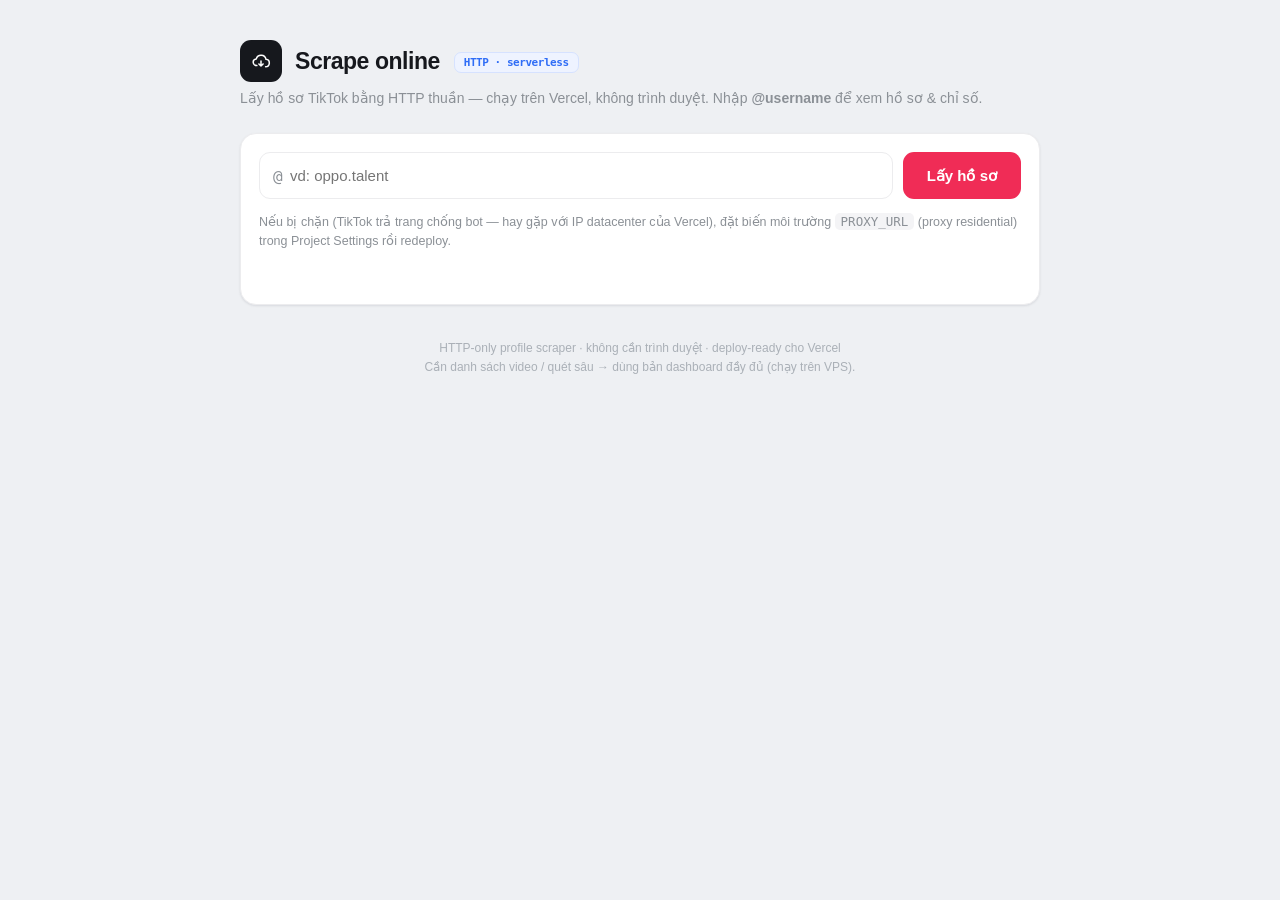
<file: vercel-scrape-online/index.html>
<!DOCTYPE html>
<html lang="vi">
<head>
<meta charset="utf-8"/>
<meta name="viewport" content="width=device-width, initial-scale=1"/>
<title>Scrape online · TikTok profile (HTTP)</title>
<style>
  :root{
    --bg:#eef0f3;--bg2:#fff;--card:#fff;--line:#ececee;--line2:#f0f0f1;
    --fg:#16181d;--muted:#8b9096;--muted2:#aab0b7;--pink:#fe2c55;--pink2:#F02C56;
    --blue:#2f6df6;--green:#17b26a;--ink:#16181d;
    --shadow:0 1px 3px rgba(16,24,40,.06),0 1px 2px rgba(16,24,40,.04);
    --shadow2:0 8px 30px rgba(16,24,40,.10);
    --mono:'JetBrains Mono',ui-monospace,SFMono-Regular,Menlo,monospace;
    --sans:'Hanken Grotesk',-apple-system,"Segoe UI",Roboto,Arial,sans-serif;
  }
  *{box-sizing:border-box}html,body{margin:0;padding:0}
  body{font-family:var(--sans);background:var(--bg);color:var(--fg);min-height:100vh;
       -webkit-font-smoothing:antialiased}
  .wrap{max-width:840px;margin:0 auto;padding:40px 20px 60px}
  .head{display:flex;align-items:center;gap:13px;margin-bottom:6px}
  .logo{width:42px;height:42px;border-radius:11px;background:var(--ink);display:grid;
        place-items:center;flex:none}
  .logo svg{width:20px;height:20px;stroke:#fff;fill:none}
  h1{font-size:23px;font-weight:800;letter-spacing:-.02em;margin:0}
  .badge{display:inline-block;margin-left:8px;font-size:11px;font-weight:800;color:var(--blue);
         background:#eef3ff;border:1px solid #d6e2ff;padding:3px 9px;border-radius:7px;
         font-family:var(--mono);vertical-align:middle}
  .sub{color:var(--muted);font-size:14px;margin:4px 0 24px;line-height:1.5}
  .panel{background:var(--card);border:1px solid var(--line);border-radius:16px;padding:18px;
         box-shadow:var(--shadow)}
  .row{display:flex;gap:10px;flex-wrap:wrap}
  .field{position:relative;flex:1;min-width:240px}
  .field .at{position:absolute;left:14px;top:50%;transform:translateY(-50%);color:var(--muted);
             font-family:var(--mono)}
  input{width:100%;padding:14px 15px 14px 30px;font-size:15px;border-radius:11px;
        border:1.5px solid var(--line);background:var(--bg2);color:var(--fg);outline:none;
        font-family:inherit;transition:.15s}
  input:focus{border-color:var(--ink);box-shadow:0 0 0 3px rgba(22,24,29,.06)}
  button{padding:14px 24px;font-size:15px;font-weight:700;border:none;border-radius:11px;
         cursor:pointer;color:#fff;background:var(--pink2);font-family:inherit;transition:.15s}
  button:hover{filter:brightness(1.07);transform:translateY(-1px)}
  button:disabled{opacity:.5;cursor:not-allowed;transform:none;filter:none}
  .note{margin-top:13px;color:var(--muted);font-size:12.5px;line-height:1.55}
  .note code{font-family:var(--mono);background:#f4f4f6;padding:1px 6px;border-radius:5px}
  .status{margin-top:14px;font-size:14px;min-height:20px}
  .status.err{color:#d92d4b}.status.ok{color:var(--green)}
  .spin{display:inline-block;width:14px;height:14px;border:2px solid var(--line);
        border-top-color:var(--pink2);border-radius:50%;animation:s .8s linear infinite;
        vertical-align:-2px;margin-right:8px}
  @keyframes s{to{transform:rotate(360deg)}}
  .profile{display:flex;gap:18px;align-items:flex-start;flex-wrap:wrap;margin-top:20px}
  .av{width:62px;height:62px;border-radius:50%;flex:none;background:var(--ink);color:#fff;
      display:grid;place-items:center;font-size:21px;font-weight:800;object-fit:cover}
  .pmain{flex:1;min-width:240px}
  .pname{display:flex;align-items:center;gap:9px;flex-wrap:wrap}
  .pname h2{margin:0;font-size:22px}
  .verif{width:18px;height:18px}
  .puser{color:var(--muted);font-size:14px;margin-top:2px;font-family:var(--mono)}
  .puser a{color:var(--muted);text-decoration:none}.puser a:hover{color:var(--fg)}
  .pbio{color:var(--muted);font-size:14px;margin-top:10px;white-space:pre-wrap;line-height:1.5;max-width:560px}
  .cards{display:grid;gap:12px;grid-template-columns:repeat(auto-fit,minmax(150px,1fr));margin-top:18px}
  .metric{background:var(--card);border:1px solid var(--line);border-radius:14px;padding:14px 15px}
  .metric.acc{background:var(--ink);border-color:var(--ink);color:#fff}
  .metric .k{color:var(--muted);font-size:12.5px}.metric.acc .k{color:#9aa0a7}
  .metric .v{font-size:23px;font-weight:800;margin-top:6px;font-family:var(--mono)}
  .metric .s{color:var(--muted2);font-size:12px;margin-top:3px;font-family:var(--mono)}
  .foot{text-align:center;color:var(--muted2);font-size:12px;margin-top:34px;line-height:1.6}
</style>
</head>
<body>
<div class="wrap">
  <div class="head">
    <div class="logo"><svg viewBox="0 0 24 24" stroke-width="1.8" stroke-linecap="round" stroke-linejoin="round"><path d="M17.5 19a4.5 4.5 0 0 0 .5-8.97A6 6 0 0 0 6.34 9.5 4 4 0 0 0 7 17.5"/><path d="M12 12v6M9.5 15.5 12 18l2.5-2.5"/></svg></div>
    <h1>Scrape online <span class="badge">HTTP · serverless</span></h1>
  </div>
  <div class="sub">Lấy hồ sơ TikTok bằng HTTP thuần — chạy trên Vercel, không trình duyệt. Nhập <b>@username</b> để xem hồ sơ &amp; chỉ số.</div>

  <div class="panel">
    <div class="row">
      <div class="field"><span class="at">@</span>
        <input id="u" type="text" placeholder="vd: oppo.talent" autocomplete="off" spellcheck="false"/></div>
      <button id="go">Lấy hồ sơ</button>
    </div>
    <div class="note">Nếu bị chặn (TikTok trả trang chống bot — hay gặp với IP datacenter của Vercel), đặt biến môi trường <code>PROXY_URL</code> (proxy residential) trong Project Settings rồi redeploy.</div>
    <div id="status" class="status"></div>
  </div>

  <div id="result"></div>

  <div class="foot">HTTP-only profile scraper · không cần trình duyệt · deploy-ready cho Vercel<br/>Cần danh sách video / quét sâu → dùng bản dashboard đầy đủ (chạy trên VPS).</div>
</div>

<script>
  var nf = new Intl.NumberFormat("en-US");
  function fmt(n){return nf.format(Math.round(n||0));}
  function comp(n){n=n||0;if(n>=1e9)return(n/1e9).toFixed(n%1e9?1:0)+"B";if(n>=1e6)return(n/1e6).toFixed(n%1e6?1:0)+"M";if(n>=1e3)return(n/1e3).toFixed(n%1e3?1:0)+"K";return""+n;}
  function esc(s){return(s||"").replace(/[&<>"]/g,function(c){return{"&":"&amp;","<":"&lt;",">":"&gt;",'"':"&quot;"}[c];});}
  var uEl=document.getElementById("u"),btn=document.getElementById("go"),
      st=document.getElementById("status"),res=document.getElementById("result");

  function setStatus(t,cls){st.className="status"+(cls?" "+cls:"");st.innerHTML=t;}

  async function run(){
    var u=(uEl.value||"").trim().replace(/^@/,"");
    if(!u){setStatus("Hãy nhập @username.","err");return;}
    btn.disabled=true;res.innerHTML="";
    setStatus('<span class="spin"></span>Đang lấy hồ sơ qua HTTP…');
    try{
      var r=await fetch("/api/scrape_online?username="+encodeURIComponent(u));
      var d=await r.json();
      if(d.status!=="success"||!d.profile||!d.profile.profile_url)
        throw new Error((d.error&&d.error.message)||"Không lấy được hồ sơ.");
      render(d.profile);
      setStatus("Hoàn tất ✓ — hồ sơ lấy qua HTTP thuần","ok");
    }catch(e){setStatus("Thất bại: "+e.message,"err");}
    finally{btn.disabled=false;}
  }

  function render(p){
    var name=p.nickname||p.username||"";
    var ini=(name.trim().split(/\s+/).map(function(w){return w[0];}).slice(0,2).join("")||"?").toUpperCase();
    var av=p.avatar_url
      ? '<img class="av" src="'+esc(p.avatar_url)+'" referrerpolicy="no-referrer" onerror="this.replaceWith(Object.assign(document.createElement(\'div\'),{className:\'av\',textContent:\''+ini+'\'}))"/>'
      : '<div class="av">'+ini+'</div>';
    var verif=p.is_verified?'<svg class="verif" viewBox="0 0 24 24" fill="none"><circle cx="12" cy="12" r="11" fill="#2f6df6"/><path d="M7 12.5l3.2 3.2L17 9" stroke="#fff" stroke-width="2.4" stroke-linecap="round" stroke-linejoin="round"/></svg>':"";
    res.innerHTML=
      '<div class="panel" style="margin-top:18px">'+
        '<div class="profile">'+av+
          '<div class="pmain">'+
            '<div class="pname"><h2>'+esc(name)+'</h2>'+verif+'</div>'+
            '<div class="puser"><a href="'+esc(p.profile_url)+'" target="_blank">@'+esc(p.username)+'</a></div>'+
            (p.signature?'<div class="pbio">'+esc(p.signature)+'</div>':'')+
          '</div>'+
        '</div>'+
        '<div class="cards">'+
          metric("Người theo dõi",comp(p.followers_count),fmt(p.followers_count))+
          metric("Đang follow",comp(p.following_count),fmt(p.following_count))+
          metric("Lượt thích",comp(p.total_likes),fmt(p.total_likes))+
          metric("Số video",fmt(p.video_count),"",true)+
        '</div>'+
      '</div>';
  }
  function metric(k,v,s,acc){return '<div class="metric'+(acc?" acc":"")+'"><div class="k">'+k+'</div><div class="v">'+v+'</div><div class="s">'+(s||"")+'</div></div>';}

  btn.addEventListener("click",run);
  uEl.addEventListener("keydown",function(e){if(e.key==="Enter")run();});
</script>
</body>
</html>
</file>
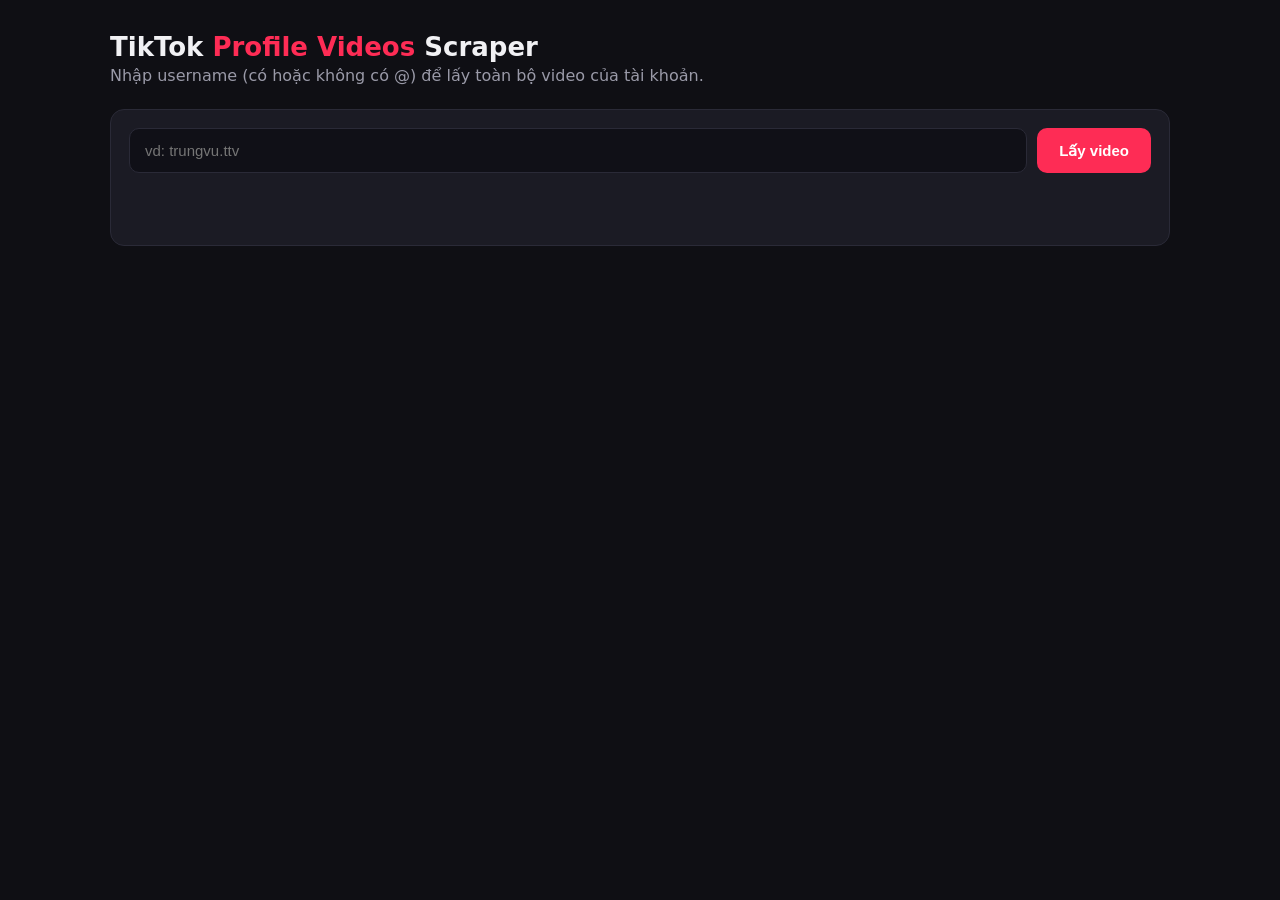
<file: Code/Tiktok-scraper-main/static/profile_videos.html>
<!DOCTYPE html>
<html lang="vi">
<head>
<meta charset="UTF-8" />
<meta name="viewport" content="width=device-width, initial-scale=1.0" />
<title>TikTok Profile Videos Scraper</title>
<style>
  :root { --bg:#0f0f14; --card:#1b1b24; --line:#2a2a37; --fg:#f1f1f4;
          --muted:#9a9aa8; --pink:#fe2c55; --cyan:#25f4ee; }
  * { box-sizing: border-box; }
  body { margin:0; font-family: system-ui, "Segoe UI", Roboto, sans-serif;
         background:var(--bg); color:var(--fg); }
  .wrap { max-width: 1100px; margin: 0 auto; padding: 32px 20px 80px; }
  h1 { font-size: 26px; margin: 0 0 4px; }
  h1 span { color: var(--pink); }
  p.sub { color: var(--muted); margin: 0 0 24px; }
  .panel { background:var(--card); border:1px solid var(--line);
           border-radius:14px; padding:18px; }
  .row { display:flex; gap:10px; flex-wrap:wrap; }
  input[type=text] { flex:1; min-width:220px; padding:13px 15px; font-size:15px;
        border-radius:10px; border:1px solid var(--line); background:#101017;
        color:var(--fg); outline:none; }
  input[type=text]:focus { border-color:var(--cyan); }
  button { padding:13px 22px; font-size:15px; font-weight:600; border:none;
           border-radius:10px; cursor:pointer; background:var(--pink);
           color:#fff; transition:.15s; }
  button:hover { filter:brightness(1.1); }
  button:disabled { opacity:.5; cursor:not-allowed; }
  button.ghost { background:transparent; border:1px solid var(--line);
                 color:var(--fg); }
  .status { margin:16px 0; min-height:22px; color:var(--muted); font-size:14px; }
  .status.err { color:#ff7a90; }
  .spinner { display:inline-block; width:14px; height:14px; border:2px solid var(--line);
             border-top-color:var(--cyan); border-radius:50%; animation:spin .8s linear infinite;
             vertical-align:-2px; margin-right:8px; }
  @keyframes spin { to { transform:rotate(360deg); } }
  .toolbar { display:flex; justify-content:space-between; align-items:center;
             gap:10px; flex-wrap:wrap; margin:18px 0 10px; }
  .toolbar .count { font-weight:600; }
  table { width:100%; border-collapse:collapse; font-size:14px; }
  th, td { text-align:left; padding:10px 12px; border-bottom:1px solid var(--line);
           vertical-align:top; }
  th { color:var(--muted); font-weight:600; position:sticky; top:0; background:var(--card);
       cursor:pointer; user-select:none; white-space:nowrap; }
  th:hover { color:var(--fg); }
  td.num { text-align:right; font-variant-numeric:tabular-nums; white-space:nowrap; }
  td.desc { max-width:380px; }
  a { color:var(--cyan); text-decoration:none; }
  a:hover { text-decoration:underline; }
  .tablewrap { max-height:60vh; overflow:auto; border:1px solid var(--line);
               border-radius:12px; }
  .hidden { display:none; }
</style>
</head>
<body>
<div class="wrap">
  <h1>TikTok <span>Profile Videos</span> Scraper</h1>
  <p class="sub">Nhập username (có hoặc không có @) để lấy toàn bộ video của tài khoản.</p>

  <div class="panel">
    <div class="row">
      <input id="user" type="text" placeholder="vd: trungvu.ttv" autocomplete="off" />
      <button id="go">Lấy video</button>
    </div>
    <div id="status" class="status"></div>
  </div>

  <div id="results" class="hidden">
    <div class="toolbar">
      <div class="count"><span id="count">0</span> video • <span id="dur"></span></div>
      <div class="row">
        <button class="ghost" id="dlJson">Tải JSON</button>
        <button class="ghost" id="dlCsv">Tải CSV</button>
      </div>
    </div>
    <div class="tablewrap">
      <table>
        <thead>
          <tr>
            <th data-k="i">#</th>
            <th data-k="description">Mô tả</th>
            <th data-k="views" class="num">Views</th>
            <th data-k="likes" class="num">Likes</th>
            <th data-k="comments" class="num">Bình luận</th>
            <th data-k="shares" class="num">Chia sẻ</th>
            <th data-k="posted_at">Ngày đăng</th>
            <th>Link</th>
          </tr>
        </thead>
        <tbody id="rows"></tbody>
      </table>
    </div>
  </div>
</div>

<script>
  const $ = (id) => document.getElementById(id);
  let videos = [];
  let curUser = "";
  let sortKey = "views", sortDir = -1;

  const nf = new Intl.NumberFormat("en-US");
  const fmtNum = (n) => nf.format(n || 0);
  const fmtDate = (s) => s ? s.replace("T", " ").replace("Z", " UTC") : "";
  const esc = (s) => (s || "").replace(/[&<>"]/g, c =>
      ({ "&":"&amp;","<":"&lt;",">":"&gt;",'"':"&quot;" }[c]));

  async function scrape() {
    const raw = $("user").value.trim();
    if (!raw) { setStatus("Hãy nhập username.", true); return; }
    curUser = raw.replace(/^@/, "");
    $("go").disabled = true;
    $("results").classList.add("hidden");
    setStatus('<span class="spinner"></span>Đang lấy dữ liệu… (mất khoảng 20–40 giây)');
    try {
      const url = "/api/scrape?type=profile_videos&target=" + encodeURIComponent(curUser);
      const res = await fetch(url);
      const data = await res.json();
      if (data.status !== "success" || !data.videos) {
        throw new Error(data.message || (data.error && data.error.message) || "Không lấy được dữ liệu.");
      }
      videos = data.videos;
      $("count").textContent = fmtNum(data.records || videos.length);
      $("dur").textContent = "trong " + (data.duration || "");
      setStatus("Hoàn tất ✓");
      sortKey = "views"; sortDir = -1;
      render();
      $("results").classList.remove("hidden");
    } catch (e) {
      setStatus("Lỗi: " + e.message, true);
    } finally {
      $("go").disabled = false;
    }
  }

  function render() {
    const sorted = [...videos].sort((a, b) => {
      let x = a[sortKey], y = b[sortKey];
      if (typeof x === "string") { x = x || ""; y = y || ""; return x.localeCompare(y) * sortDir; }
      return ((x || 0) - (y || 0)) * sortDir;
    });
    $("rows").innerHTML = sorted.map((v, i) => `
      <tr>
        <td>${i + 1}</td>
        <td class="desc">${esc(v.description)}</td>
        <td class="num">${fmtNum(v.views)}</td>
        <td class="num">${fmtNum(v.likes)}</td>
        <td class="num">${fmtNum(v.comments)}</td>
        <td class="num">${fmtNum(v.shares)}</td>
        <td>${fmtDate(v.posted_at)}</td>
        <td><a href="${esc(v.video_url)}" target="_blank">mở</a></td>
      </tr>`).join("");
  }

  function setStatus(html, isErr) {
    const s = $("status");
    s.innerHTML = html;
    s.className = "status" + (isErr ? " err" : "");
  }

  function download(filename, text, type) {
    const blob = new Blob([text], { type });
    const a = document.createElement("a");
    a.href = URL.createObjectURL(blob);
    a.download = filename;
    a.click();
    URL.revokeObjectURL(a.href);
  }

  function toCsv() {
    const cols = ["video_id", "description", "views", "likes", "comments",
                  "shares", "posted_at", "hashtags", "video_url"];
    const head = cols.join(",");
    const rows = videos.map(v => cols.map(c => {
      let val = v[c];
      if (Array.isArray(val)) val = val.join(" ");
      val = String(val == null ? "" : val).replace(/"/g, '""');
      return `"${val}"`;
    }).join(","));
    return [head, ...rows].join("\r\n");
  }

  $("go").onclick = scrape;
  $("user").addEventListener("keydown", e => { if (e.key === "Enter") scrape(); });
  $("dlJson").onclick = () =>
    download(curUser + "_videos.json", JSON.stringify(videos, null, 2), "application/json");
  $("dlCsv").onclick = () =>
    download(curUser + "_videos.csv", "﻿" + toCsv(), "text/csv;charset=utf-8");

  document.querySelectorAll("th[data-k]").forEach(th => {
    if (th.dataset.k === "i") return;
    th.onclick = () => {
      const k = th.dataset.k;
      if (k === sortKey) sortDir *= -1; else { sortKey = k; sortDir = -1; }
      render();
    };
  });
</script>
</body>
</html>
</file>
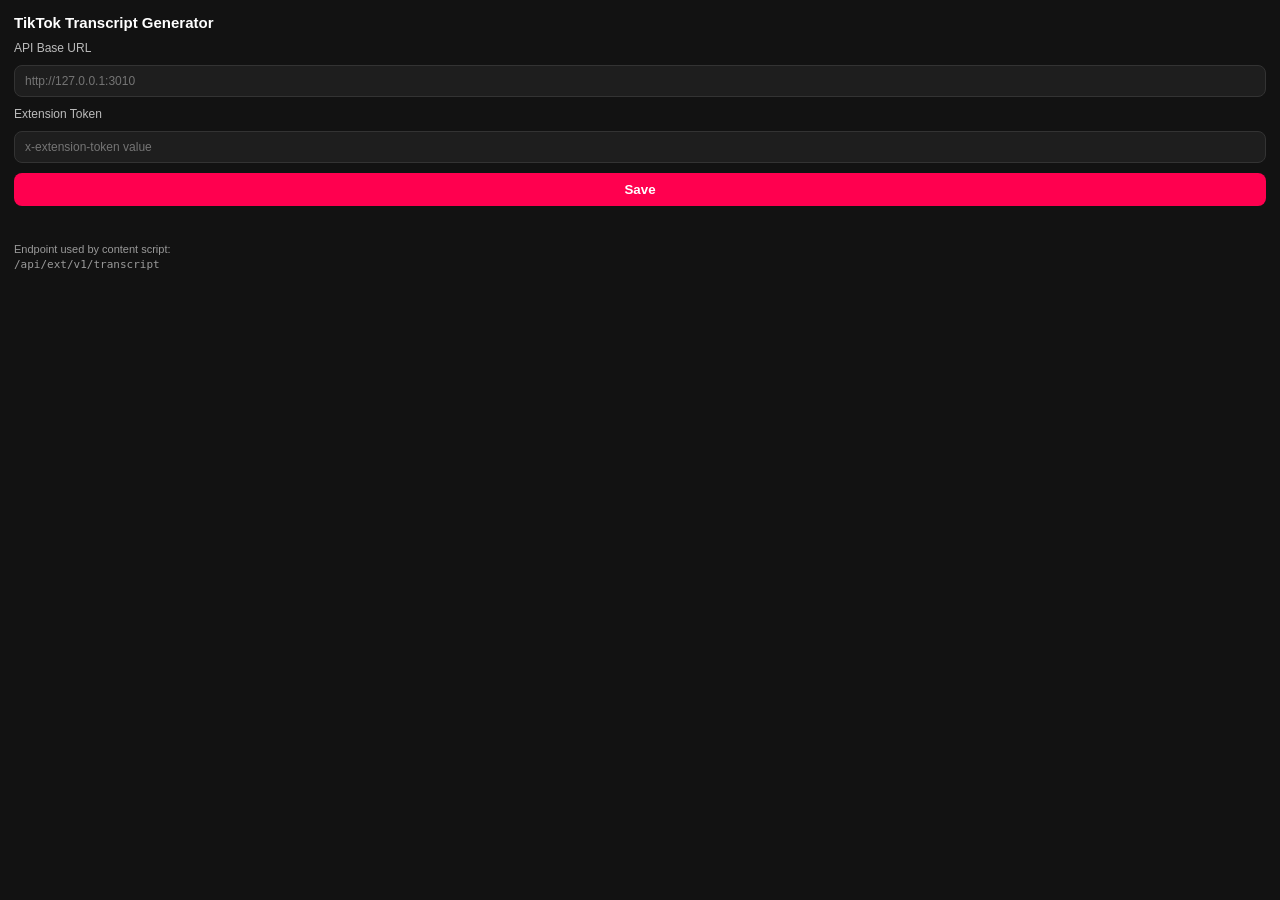
<file: transcript/tiktok-transcript-generator-main/tiktok-transcript-generator-main/popup.html>
<!doctype html>
<html lang="en">
  <head>
    <meta charset="utf-8" />
    <meta name="viewport" content="width=device-width,initial-scale=1" />
    <title>TikTok Transcript Generator</title>
    <style>
      body {
        margin: 0;
        min-width: 320px;
        font-family: -apple-system, BlinkMacSystemFont, "Segoe UI", Roboto, sans-serif;
        background: #121212;
        color: #fff;
      }
      .wrap {
        padding: 14px;
        display: flex;
        flex-direction: column;
        gap: 10px;
      }
      h1 {
        margin: 0;
        font-size: 15px;
      }
      label {
        font-size: 12px;
        color: #bbb;
      }
      input {
        width: 100%;
        box-sizing: border-box;
        border: 1px solid #333;
        border-radius: 8px;
        background: #1e1e1e;
        color: #fff;
        padding: 8px 10px;
        font-size: 12px;
      }
      button {
        border: 0;
        border-radius: 8px;
        background: #ff004f;
        color: #fff;
        font-weight: 600;
        padding: 9px 10px;
        cursor: pointer;
      }
      button:hover {
        background: #e60046;
      }
      #status {
        font-size: 12px;
        min-height: 16px;
        color: #7cc4ff;
      }
      .hint {
        font-size: 11px;
        line-height: 1.4;
        color: #9a9a9a;
      }
    </style>
  </head>
  <body>
    <div class="wrap">
      <h1>TikTok Transcript Generator</h1>

      <label for="apiBaseUrl">API Base URL</label>
      <input id="apiBaseUrl" type="text" placeholder="http://127.0.0.1:3010" />

      <label for="extensionToken">Extension Token</label>
      <input id="extensionToken" type="password" placeholder="x-extension-token value" />

      <button id="saveBtn" type="button">Save</button>
      <div id="status"></div>

      <div class="hint">
        Endpoint used by content script:<br />
        <code>/api/ext/v1/transcript</code>
      </div>
    </div>
    <script src="popup.js"></script>
  </body>
</html>
</file>
